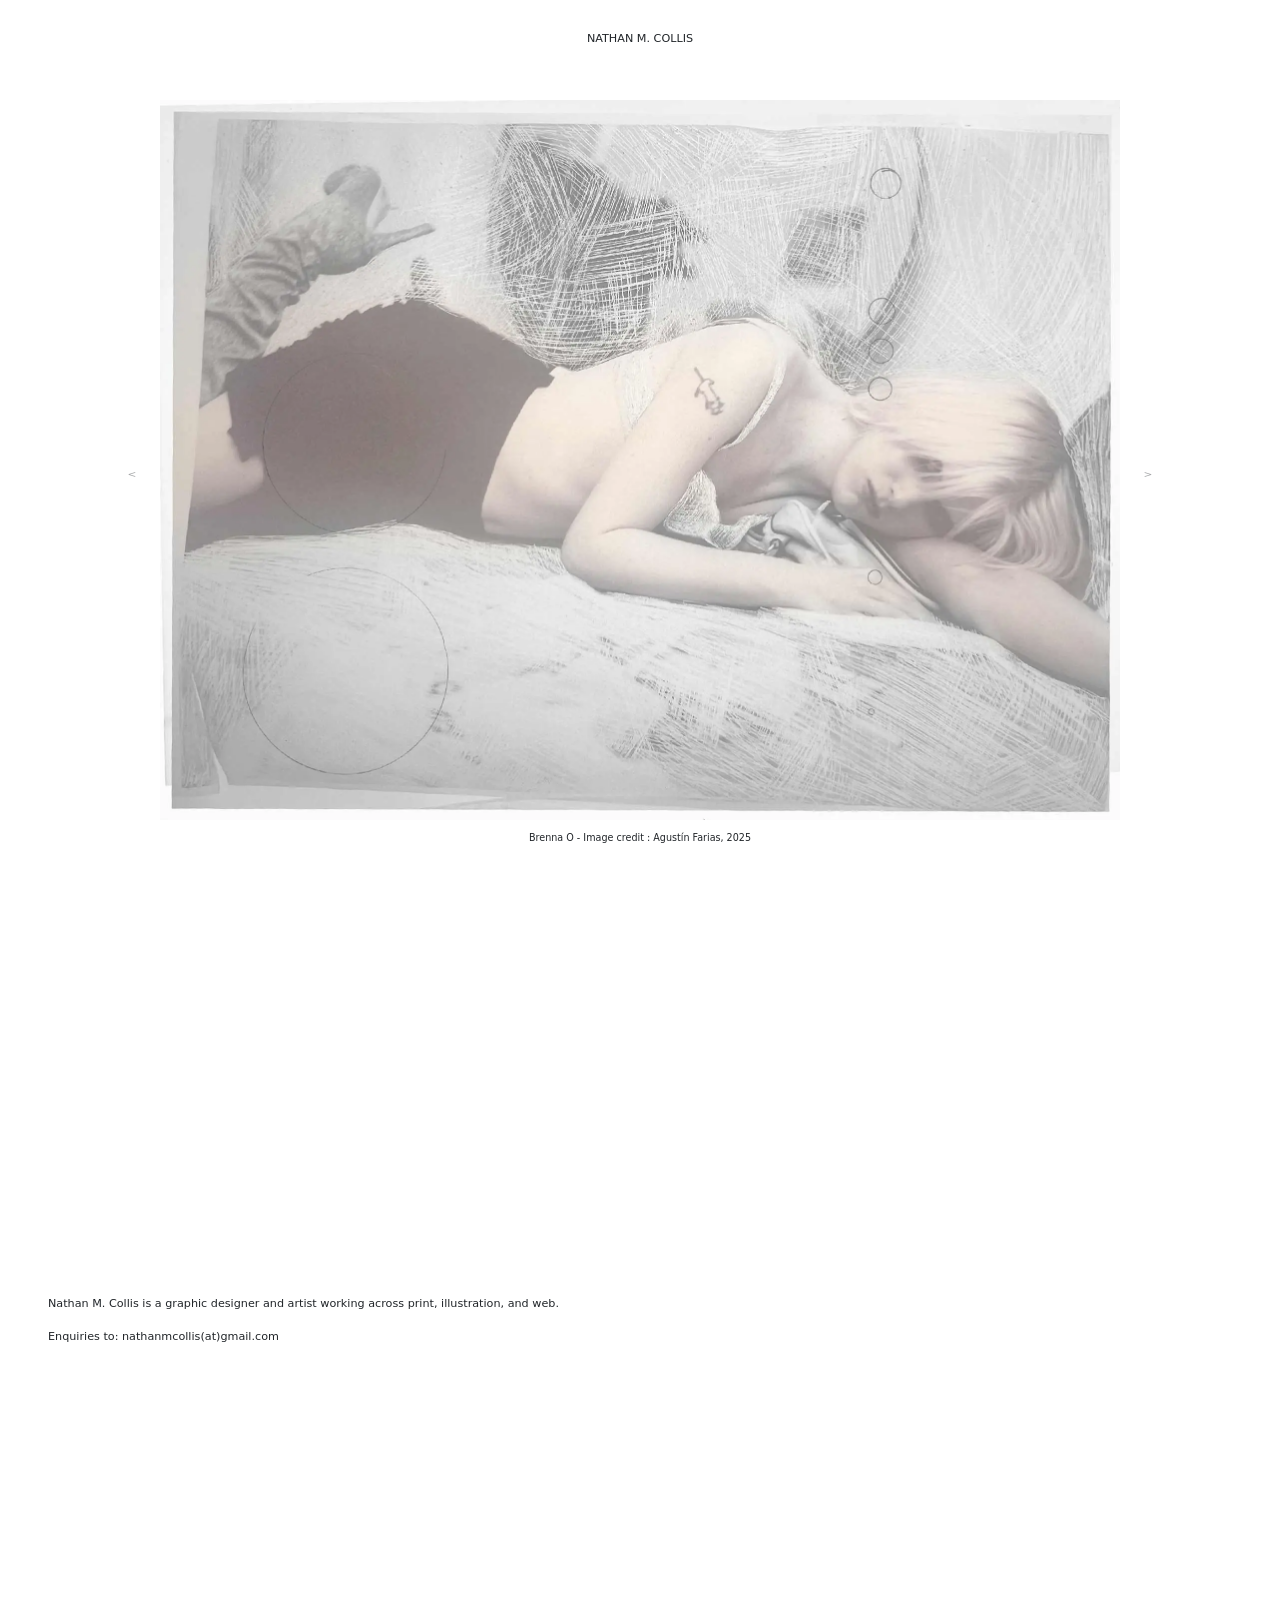
<file: index.html>
<!DOCTYPE html>
<html lang="en">

<head>
    <meta charset="UTF-8">
    <meta name="viewport" content="width=device-width, initial-scale=1.0, maximum-scale=1.0, user-scalable=no">
    <title>Nathan M. Collis</title>
    <link rel="icon" type="image/x-icon" href="/public/assets/logo/favicon.ico">
    <link href="https://cdn.jsdelivr.net/npm/bootstrap@5.3.1/dist/css/bootstrap.min.css" rel="stylesheet"
        integrity="sha384-4bw+/aepP/YC94hEpVNVgiZdgIC5+VKNBQNGCHeKRQN+PtmoHDEXuppvnDJzQIu9" crossorigin="anonymous">
    <link rel="stylesheet" href="styles.css">
</head>

<body class="epi-thick text-dark">
    <header class="nav d-flex justify-content-center align-items-center position-relative">
    <p id="scroll-to-bio" class="position-absolute top-50 start-50 translate-middle text-center m-0" style="cursor: pointer;">
        NATHAN M. COLLIS
    </p>
</header>

        <div class="col-4" id="nav-right">
            <p></p>
        </div>

    </header>



    <div class="row align-items-center g-2" id="hero-container">
        <div class="row">
            <div class="row" id="hero-nav">
                <div class="col-6 text-start">
                    <a id="back" style="cursor: pointer;">
                        <h4>˱</h4>
                    </a>
                </div>
                <div class="col-6 text-end">
                    <a id="next" style="cursor: pointer;">
                        <h4>˲</h4>
                    </a>
                </div>
            </div>
            <div class="row" id="hero-image-container" style="cursor: pointer;">
                <img id="hero-images" src="assets/hero_images/0.webp" class="d-block">
            </div>
            <div class="row">
                <p id="description" class="text-center">Brenna O - Image credit : Agustín Farias, 2025 </p>
            </div>
        </div>
    </div>


    <section id="bio-container" class="d-flex align-items-center 100vh">
        <div id="bio" class="mx-4 px-4">
            <p>Nathan M. Collis is a graphic designer and artist 
            working across print, illustration, and web.</p>

            <p>
                Enquiries to:
              nathanmcollis(at)gmail.com 
            </p>
        </div>
    </section>


    <script>

        const imageData = {
            images: [
                "0.webp",
                "1.webp",
                "2.webp",
                "3.webp",
                "4.webp",
                "5.webp",
                "6.webp",
                "7.webp",
                "8.webp",
                "9.webp",
                "10.webp",
                "11.webp",
                "12.webp",
                "13.webp",
                "14.webp",
                "15.webp",
                "16.webp",
                "17.webp"
            ],
            altTexts: [
                "Brenna O - Image by Agustín Farias, 2025 ",
                "'Fawning', Boyfriend TV, Single Cover, Image by Mira Pedlar, 2024",
                "For the Teenage Soul, Boyfriend TV, Image by Tim Hardy, 2024",
                "For the Teenage Soul, Boyfriend TV, 2024",
                "Thus Spoke the Broken Chanteuse, Wet Kiss, 2025",
                "ETA Screening, Saigon Experimental, Poster 1, 2025",
                "ETA Screening, Saigon Experimental, Poster 2, 2025",
                "Tập 2, Saigon Community Radio, Production and Editing, 2022",
                "se Dessaisir Publishing Poster, 2025",
                "Tập 2: Episode 2, Saigon Community Radio Event Tickets, 2023",
                "Cassandra Layla Jones, 2019",
                "Stamping Ground Archive",
                "Videồ Ạt, Character Design, 2021",
                "'Isn't Music Wonderful', Wet Kiss, Single Cover, 2025",
                "Britt D'Argaville, 'So Fragile (the plume of romance. As if it were to disintegrate walking through it)', 2025",
                "Pornstar of the World, Boyfriend TV, 2024",
                "Silver EP, Boyfriend TV, 2025",
                "saigonexperimental.com, 2021"
            ]
        };

        let currentIndex = 0;
        const imgContainer = document.getElementById('hero-image-container');
        const imgElement = document.getElementById('hero-images');
        const imgAlt = document.getElementById('description');

        function updateImage(index) {
            currentIndex = (index + imageData.images.length) % imageData.images.length;
            imgElement.src = `assets/hero_images/${imageData.images[currentIndex]}`;
            imgAlt.textContent = imageData.altTexts[currentIndex];
        }

        // Click image to go to next or back
        imgContainer.addEventListener('click', (e) => {
            const clickX = e.clientX;
            const containerWidth = imgContainer.offsetWidth;

            if (clickX < containerWidth / 2) {
                // Left side: go back
                updateImage(currentIndex - 1);
            } else {
                // Right side: go next
                updateImage(currentIndex + 1);
            }
        });

        // Press keyboard to go to next or back
        document.addEventListener('keydown', (e) => {
            if (e.key === 'ArrowLeft') {
                updateImage(currentIndex - 1);
            } else if (e.key === 'ArrowRight') {
                updateImage(currentIndex + 1);
            }
        });

        // Back button
        document.getElementById('back').addEventListener('click', () => {
            updateImage(currentIndex - 1);
        });

        // Next button
        document.getElementById('next').addEventListener('click', () => {
            updateImage(currentIndex + 1);
        });

// Scroll to bio section on title click
document.getElementById('scroll-to-bio').addEventListener('click', () => {
    document.getElementById('bio-container').scrollIntoView({
        behavior: 'smooth'
    });
});

    </script>
</body>

</html>
</file>
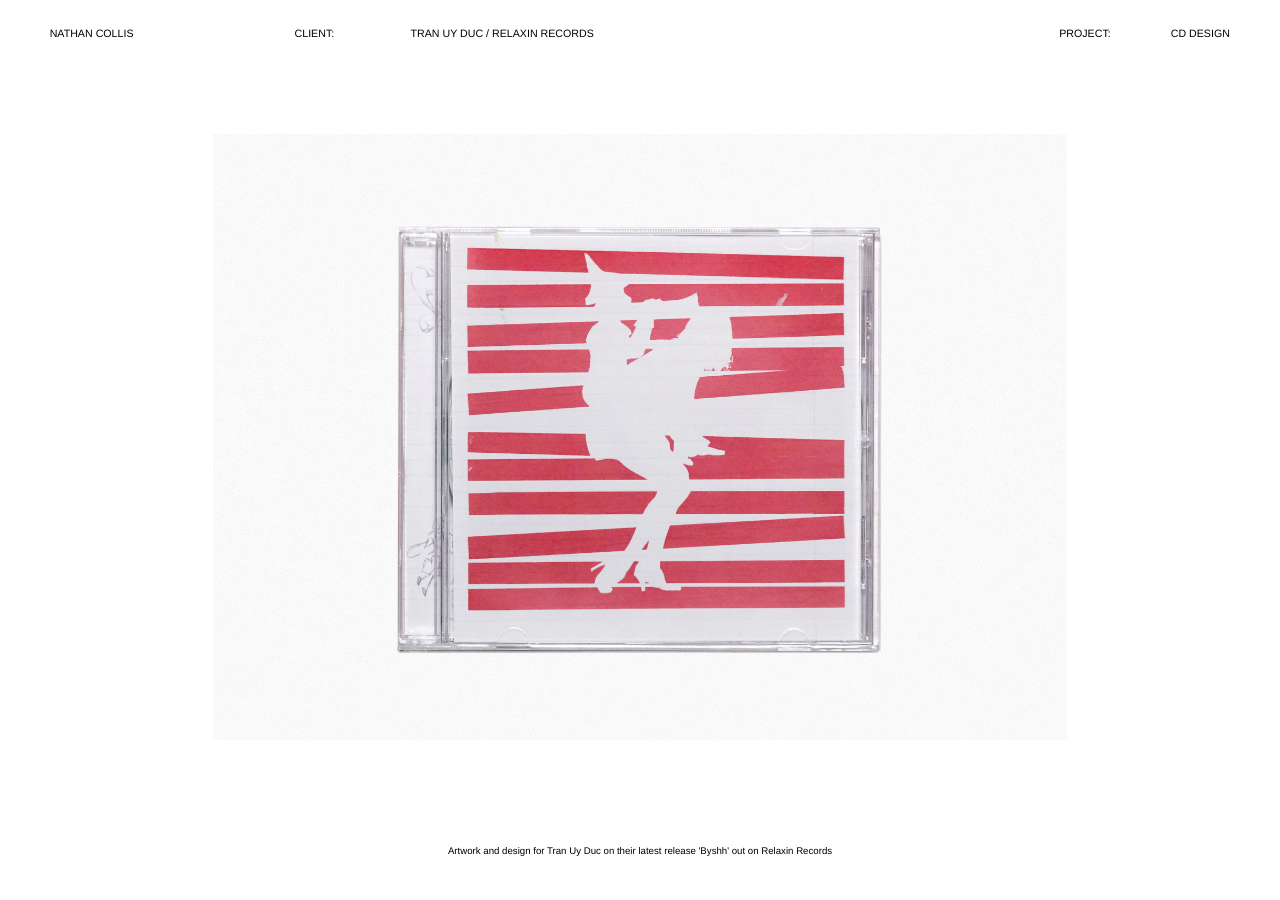
<file: portfolio/index.html>
<!doctype html>
<html lang="en">
<head>
  <meta charset="utf-8">
  <meta name="viewport" content="width=device-width, initial-scale=1">
  <meta name="description" content="Nathan Collis — selected design work">
  <title>Nathan Collis — Portfolio</title>
  <link rel="preload" as="image" href="assets/1-byshh-cover.webp" type="image/webp">
  <link rel="stylesheet" href="styles.css">
</head>
<body>
  <main class="portfolio" id="portfolio">
    <header class="site-header" aria-label="Project information">
      <div class="header-name">NATHAN COLLIS</div>
      <div class="header-label header-client-label">CLIENT:</div>
      <div class="header-value header-client" id="clientName"></div>
      <div class="header-label header-project-label">PROJECT:</div>
      <div class="header-value header-project" id="projectType"></div>
    </header>

    <section class="work-area" aria-live="polite">
  <div class="media-stage" id="mediaStage"></div>
</section>

    <footer class="site-footer">
      <p id="projectDescription"></p>
    </footer>
  </main>

  <noscript>This portfolio needs JavaScript enabled for its click navigation.</noscript>
  <script src="script.js"></script>
</body>
</html>
</file>
<file: styles.css>
/* -------------- BASE --------------- */

html, body, div, p, h1, h2, h3, h4, h5, h6, span, a {
  -webkit-user-select: none; /* Safari */
  -moz-user-select: none;    /* Firefox */
  -ms-user-select: none;     /* IE/Edge */
  user-select: none;         /* Standard */
}

p {
    font-size: 0.7rem;
}

.row {
    --bs-gutter-x: 0rem;
}


/* -------------- NAV -------------- */
.nav {
    height: 5vh;
    width: 100vw;
    /* position : fixed;
    background: transparent; */
    margin-top: 1rem;
    z-index: 10;
}

#nav-left {
    text-align: right;
}

#nav-center {
    text-align: center;
}

#nav-right {
    text-align: left;
}

@media screen and (max-width:480px) {
    .nav {
        width: auto;
        padding-top: 0.4rem;
        padding-left: 5%;
        padding-right: 5%;
    }

    /* .nav>div>p {
        line-height: 0.8rem !important;
        text-align: center !important;
    } */

    #nav-left {
        text-align: left;
    }
    
    #nav-center {
        text-align: center;
    }
    
    #nav-right {
        text-align: right;
    }
}


/* -------------- MAIN IMAGES -------------- */


#hero-image-container::selection {
    background-color: transparent;
}

#next::selection {
    background-color: transparent;
}

#back::selection {
    background-color: transparent;
}

#hero-images {
    height: 80vh;
    width: auto;
    margin: 0 auto;
}

#hero-nav {
    position: absolute;
    left: 0;
    top: 50vh;
    width: 100%;
    --bs-gutter-x: 0rem;
    padding: 0 10%;
    opacity: 40%;
}

#description {
    width: 50%;
    padding: 0.2rem 1rem;
    margin: 0 auto;
    font-size: 0.6rem;
}


#hero-container {
    height: 90vh;
    width: 100vw;
    --bs-gutter-x: 0rem;
}

#description {
    margin-top: 0.5rem;
}


@media screen and (max-width:480px) {
    #hero-nav {
        position: absolute;
        width: 100%;
        --bs-gutter-x: 0rem;
        padding: 0 3rem;
    }

    #hero-images {
        width: 90vw;
        height: auto;
        padding: 0 1rem;
    }

    #hero-nav {
        position: initial;
        width: 100%;
        --bs-gutter-x: 0rem;
        padding: 0 5%;
    }

    #description {
        width: 100%;
    }
}


/* -------------- BIO -------------- */
#bio-container {
    height: 100vh;
}

#bio {
    width: 50%;
}

@media screen and (max-width:480px) {
    #bio {
        width: 100%;
    }
}
</file>
<file: portfolio/styles.css>
:root {
  /* Measurements taken from the annotated 1920 × 1080 folio plan. */
  --header-height: 69px;
  --footer-height: 95px;
  --page-background: #ffffff;
  --text-colour: #000000;
  --type-size: 8pt;
  --type-leading: 11px;
  --footer-side-gap: 350px;
}

* {
  box-sizing: border-box;
}

html,
body {
  width: 100%;
  height: 100%;
  margin: 0;
  overflow: hidden;
  background: var(--page-background);
}

body {
  color: var(--text-colour);
  font-family: "Helvetica Neue", Helvetica, Arial, sans-serif;
  font-size: var(--type-size);
  font-weight: 400;
  -webkit-font-smoothing: antialiased;
  text-rendering: geometricPrecision;
}

button,
input,
textarea,
select {
  font: inherit;
}

.portfolio {
  position: relative;
  width: 100vw;
  height: 100dvh;
  min-height: 100vh;
  background: var(--page-background);
  isolation: isolate;
}

/* --------------------------------------------------------------------------
   HEADER
   The horizontal positions below are taken from the 1920px-wide PDF artwork.
   Percentages keep the same relationships when the browser is resized.
   -------------------------------------------------------------------------- */

.site-header {
  position: absolute;
  inset: 0 0 auto 0;
  z-index: 30;
  height: var(--header-height);
  background: var(--page-background);
  white-space: nowrap;
  font-size: var(--type-size);
  line-height: var(--type-leading);
  text-transform: uppercase;
}

.site-header > div {
  position: absolute;
  top: 29px;
}

.header-name {
  left: 3.88%;
}

.header-client-label {
  left: 23.01%;
}

.header-client {
  left: 32.07%;
}

.header-project-label {
  left: 82.75%;
}

.header-project {
  left: 91.46%;
}

/* --------------------------------------------------------------------------
   IMAGE / VIDEO AREA
   Images are centred and never distorted. Each slide can optionally specify a
   width matching the PDF plan; max-height prevents it from colliding with the
   header/footer on shorter windows.
   -------------------------------------------------------------------------- */

.work-area {
  position: absolute;
  inset: var(--header-height) 0 var(--footer-height) 0;
  z-index: 1;
  overflow: hidden;
}

.media-stage {
  position: absolute;
  inset: 0;
  display: flex;
  align-items: center;
  justify-content: center;
  pointer-events: none;
}

.portfolio-media {
  display: block;
  width: var(--slide-width, auto);
  height: auto;
  max-width: 100%;
  max-height: 100%;
  object-fit: contain;
  user-select: none;
  -webkit-user-drag: none;
}

/* ----------------------------------------------------------
   BABS + HENRY PHONE
   ---------------------------------------------------------- */

.phone-composite {
  position: relative;
  width: var(--slide-width, 21.15vw);
  aspect-ratio: 1118 / 2361;
  max-width: 100%;
  max-height: 100%;
  pointer-events: none;
}

/* This is the actual screen area inside the phone */
.phone-screen {
  position: absolute;

  left: 2.22%;
  top: 1.03%;
  width: 94.49%;
  height: 97.38%;

  overflow: hidden;
  border-radius: 5.2% / 2.4%;
  z-index: 1;
  pointer-events: none;

  /* Keeps this box's geometry fixed */
  contain: layout paint;
}

.phone-screen video {
  position: absolute;
  inset: 0;

  display: block;
  width: 100%;
  height: 100%;

  object-fit: cover;
  object-position: center center;

  pointer-events: none;

  /* Prevent visible resizing while the MP4 loads */
  opacity: 0;

  /* Helps stop rendering/jitter in some browsers */
  transform: translateZ(0);
  backface-visibility: hidden;
}

.phone-screen video.video-ready {
  opacity: 1;
}

.phone-composite img {
  position: absolute;
  inset: 0;
  display: block;
  width: 100%;
  height: 100%;
  object-fit: contain;
  z-index: 2;
  pointer-events: none;
  user-select: none;
  -webkit-user-drag: none;
}

/* ----------------------------------------------------------
   NAVIGATION

   The entire page is one forward-click area.
   ---------------------------------------------------------- */

.portfolio {
  cursor: pointer;
}

/* --------------------------------------------------------------------------
   FOOTER
   The annotated plan specifies 9pt copy and a minimum 350pt side gap on a
   1920-wide page. max-width: 1220px gives 350px at each side at 1920px.
   -------------------------------------------------------------------------- */

.site-footer {
  position: absolute;
  inset: auto 0 0 0;
  z-index: 30;
  height: var(--footer-height);
  background: var(--page-background);
  font-size: var(--type-size);
  line-height: var(--type-leading);
  display: flex;
  justify-content: center;
  align-items: flex-start;
  padding-top: 41px;
  text-align: center;
}

.site-footer p {
  width: calc(100% - (2 * var(--footer-side-gap)));
  max-width: 1220px;
  margin: 0;

  font-size: calc(var(--type-size) - 1px);
}

/* --------------------------------------------------------------------------
   SMALLER SCREENS
   The PDF is a desktop 16:9 plan. This media query keeps the site usable on a
   phone without changing the desktop composition.
   -------------------------------------------------------------------------- */

@media (max-width: 900px) {
  :root {
    --header-height: 92px;
    --footer-height: 104px;
    --footer-side-gap: 20px;
  }

  .site-header {
    display: grid;
    grid-template-columns: auto 1fr;
    gap: 4px 16px;
    align-content: center;
    padding: 12px 18px;
    white-space: normal;
  }

  .site-header > div {
    position: static;
  }

  .header-name {
    grid-column: 1 / -1;
    margin-bottom: 3px;
  }

  .header-label {
    opacity: 0.65;
  }

  .site-footer {
    padding: 22px 20px 0;
  }

  .site-footer p {
    width: 100%;
  }

  .portfolio-media,
  .phone-composite {
    width: auto;
    max-width: 92vw;
    max-height: 100%;
  }

  .phone-composite {
    width: min(43vw, 320px);
  }
}
/* Prevent text/image highlighting */
html,
body,
.portfolio {
  -webkit-user-select: none;
  user-select: none;
}

/* Prevent image dragging */
img,
video {
  -webkit-user-drag: none;
  user-drag: none;
}
</file>
